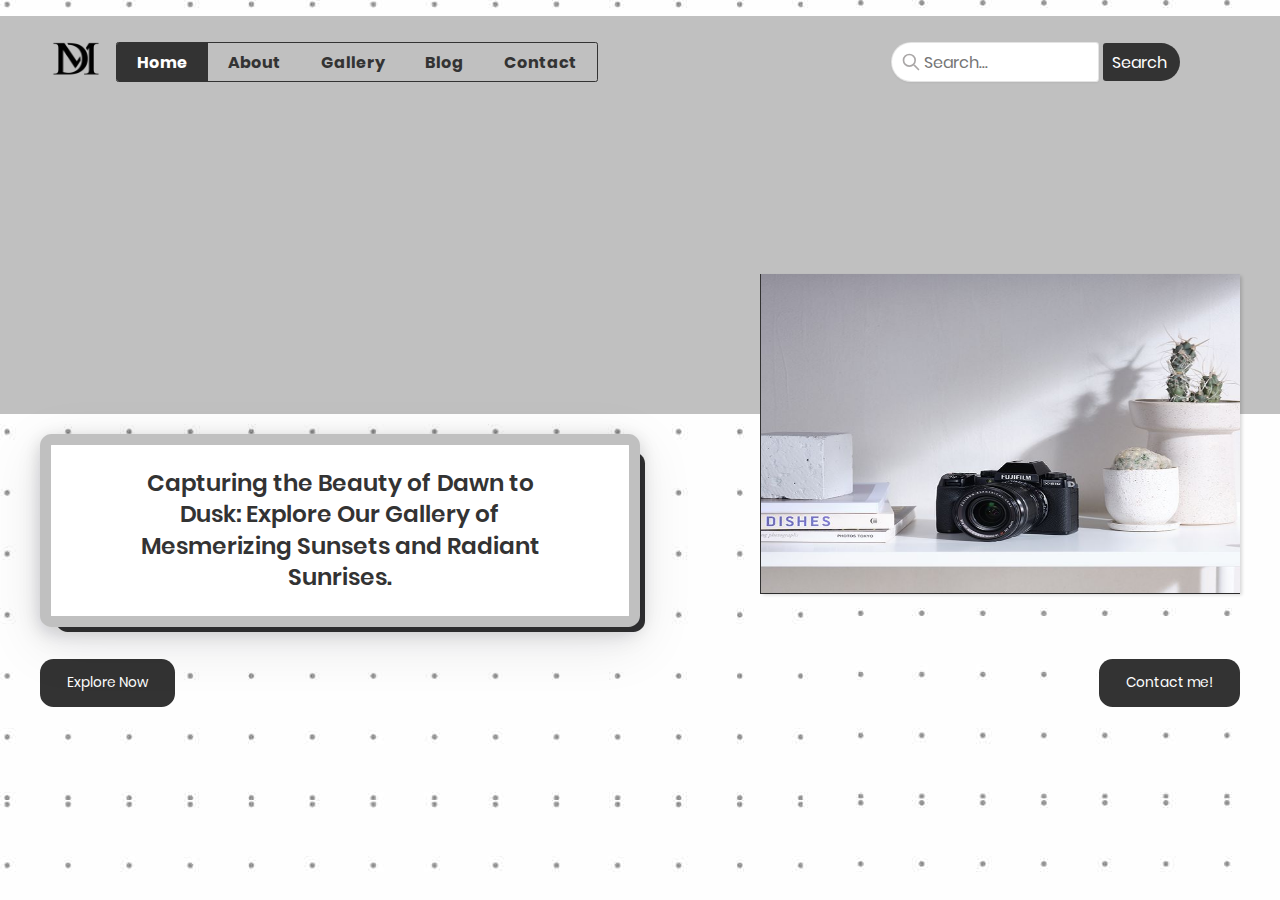
<file: dryn/index.html>
<!DOCTYPE html>
<html lang="en">

<head>
    <meta charset="UTF-8">
    <meta name="viewport" content="width=device-width, initial-scale=1.0">
    <link rel="stylesheet" href="style.css">
    <link rel="icon" type="image/x-icon" href="./img/favicon.ico">
    <title>Home</title>
</head>

<body>
    <main class="home">
        <header class="home__header">
            <nav class="navbar max-width">
                <div>
                    <div class="navbar__logo">
                        <img src="./img/logo.png" alt="website logo">
                    </div>
                    <ul class="navbar__links">
                        <li class="navbar__link active">
                            <a href="./index.html">Home</a>
                        </li>
                        <li class="navbar__link">
                            <a href="./about.html">About</a>
                        </li>
                        <li class="navbar__link">
                            <a href="./gallery.html">Gallery</a>
                        </li>
                        <li class="navbar__link">
                            <a href="./blog.html">Blog</a>
                        </li>
                        <li class="navbar__link">
                            <a href="./contact.html">Contact</a>
                        </li>
                    </ul>
                </div>
                <div class="navbar__searchbar">
                    <div class="searchbar__input">
                        <input type="text" placeholder="Search...">
                        <img src="./img/search-icon.svg" alt="search icon">
                    </div>
                    <button class="searchbar__btn">
                        Search
                    </button>
                </div>
            </nav>
        </header>
        <div class="home__content max-width">
            <div class="home__visual">
                <div class="visual__text">
                    Capturing the Beauty of Dawn to Dusk:
                    Explore Our Gallery of
                    Mesmerizing Sunsets and Radiant
                    Sunrises.
                </div>
                <div class="visual__img">
                    <img src="./img/camera-img.jpg" alt="camera">
                </div>
            </div>
            <div class="home__btns">
                <button class="home__explore-btn" onclick="location.href='./about.html'">Explore Now</button>
                <button class="home__signup-btn" onclick="location.href='./contact.html'">Contact me!</button>
            </div>
        </div>
        </div>
    </main>
    <script>
        document.addEventListener('DOMContentLoaded', function () {
            const searchInput = document.querySelector('.searchbar__input input');
            const searchButton = document.querySelector('.searchbar__btn');
            const searchResults = document.getElementById('searchResults');

            // Function to perform search
            function performSearch() {
                // Get the search input value
                const searchTerm = searchInput.value.trim().toLowerCase();

                // Redirect based on search term
                switch (searchTerm) {
                    case 'home':
                        window.location.href = './index.html';
                        break;
                    case 'about':
                        window.location.href = './about.html';
                        break;
                    case 'gallery':
                        window.location.href = './gallery.html';
                        break;
                    case 'blog':
                        window.location.href = './blog.html';
                        break;
                    case 'contact':
                        window.location.href = './contact.html';
                        break;
                    case 'facebook':
                    case 'fb':
                        window.location.href = 'https://www.facebook.com/dryn.manabat.9';
                        break;
                    case 'instagram':
                    case 'insta':
                        window.location.href = 'https://instagram.com/cloovvveeerr?igshid=NGVhN2U2NjQ0Yg==';
                        break;
                    case 'twitter':
                    case 'x':
                        window.location.href = 'https://x.com/cloovvveeerr?t=ZhFD_PQ17trS8VbDJC--HA&s=07';
                        break;
                    default:
                        // TODO: Implement search logic or handle other cases
                        displayResults("No matching page found for: " + searchTerm);
                        break;
                }
            }

            // Function to display search results
            function displayResults(results) {
                // Display results
                searchResults.innerHTML = results;
            }

            // Event listener for search button click
            searchButton.addEventListener('click', performSearch);

            // Event listener for pressing Enter key in the search input
            searchInput.addEventListener('keyup', function (event) {
                if (event.key === 'Enter') {
                    performSearch();
                }
            });
        });
    </script>

    <div class="page-loader active">
        <div>
            <img src="./img/logo.png">
            <span class="loader"></span>
        </div>
    </div>

    <script>
        document.addEventListener('DOMContentLoaded', function () {
            const pageLoader = document.querySelector('.page-loader');
            const request = (secs) => new Promise(resolve => setTimeout(resolve, secs));

            async function removePageLoader() {
                await request(300)
                pageLoader.classList.remove('active')
            }
            removePageLoader();
        })
    </script>
</html>
</file>
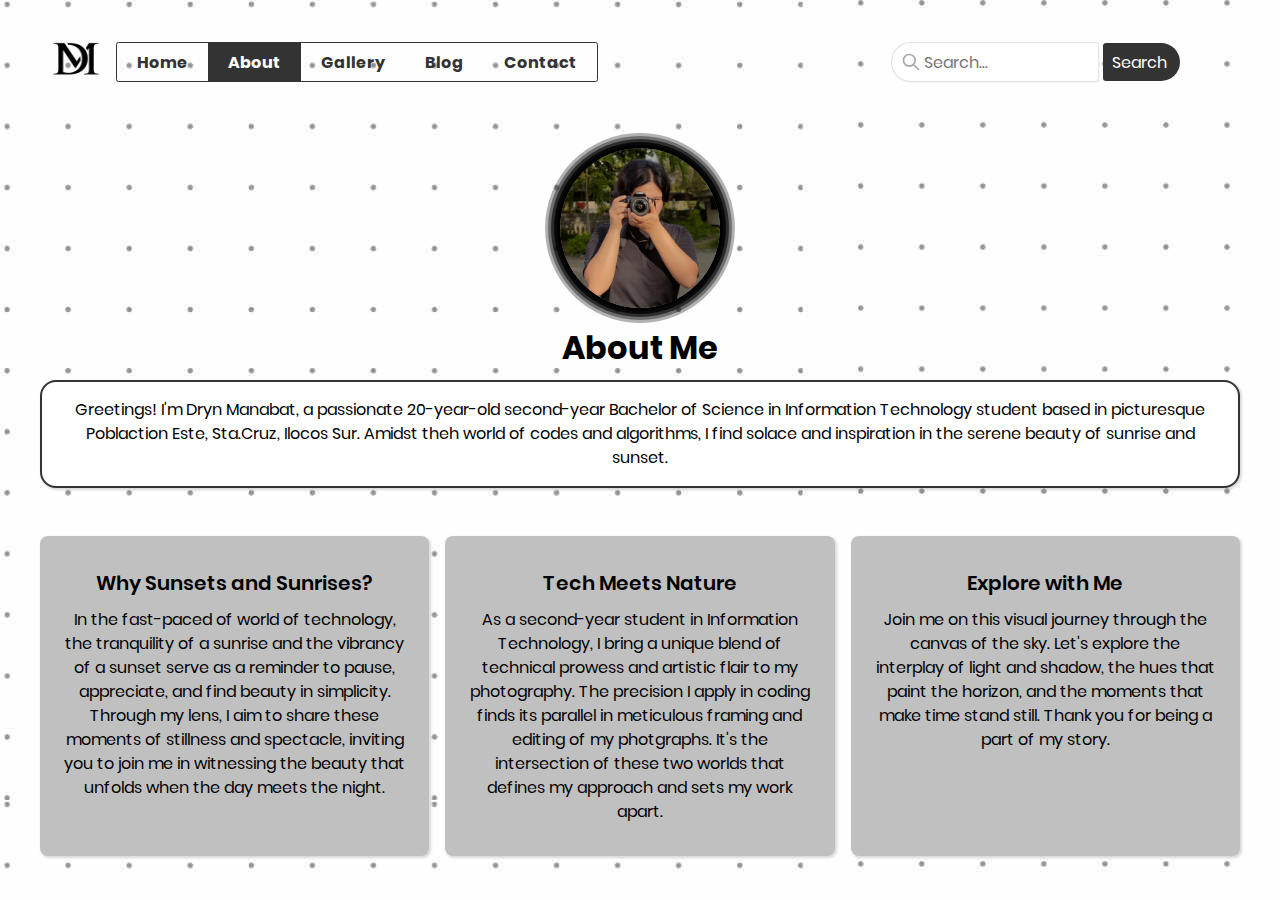
<file: dryn/about.html>
<!DOCTYPE html>
<html lang="en">

<head>
    <meta charset="UTF-8">
    <meta name="viewport" content="width=device-width, initial-scale=1.0">
    <link rel="stylesheet" href="style.css">
    <link rel="icon" type="image/x-icon" href="./img/favicon.ico">
    <title>About</title>
</head>

<body>
    <main class="about">
        <nav class="navbar max-width">
            <div>
                <div class="navbar__logo">
                    <img src="./img/logo.png" alt="website logo">
                </div>
                <ul class="navbar__links">
                    <li class="navbar__link">
                        <a href="./index.html">Home</a>
                    </li>
                    <li class="navbar__link active">
                        <a href="./about.html">About</a>
                    </li>
                    <li class="navbar__link">
                        <a href="./gallery.html">Gallery</a>
                    </li>
                    <li class="navbar__link">
                        <a href="./blog.html">Blog</a>
                    </li>
                    <li class="navbar__link">
                        <a href="./contact.html">Contact</a>
                    </li>
                </ul>
            </div>
            <div class="navbar__searchbar">
                <div class="searchbar__input">
                    <input type="text" placeholder="Search...">
                    <img src="./img/search-icon.svg" alt="search icon">
                </div>
                <button class="searchbar__btn">
                    Search
                </button>
            </div>
        </nav>
        <div class="about__content max-width">
            <div class="about__introduction">
                <img src="./img/dryn.jpg" class="about__img" alt="">
                <h1>About Me</h1>
                <div class="introduction__box">Greetings! I'm Dryn Manabat, a passionate 20-year-old second-year
                    Bachelor of Science in Information Technology student based in picturesque Poblaction Este,
                    Sta.Cruz, Ilocos Sur. Amidst theh world of codes and algorithms, I find solace and inspiration
                    in the serene beauty of sunrise and sunset.
                </div>
            </div>
            <div class="about__sub-intro">
                <div>
                    <h2>Why Sunsets and Sunrises?</h2>
                    <p>In the fast-paced of world of technology, the tranquility of a sunrise and the vibrancy of a
                        sunset serve as a reminder to pause, appreciate, and find beauty in simplicity. Through my lens,
                        I aim to share these moments of stillness and spectacle, inviting you to join me in witnessing
                        the beauty that unfolds when the day meets the night.
                    </p>
                </div>
                <div>
                    <h2>Tech Meets Nature</h2>
                    <p>As a second-year student in Information Technology, I bring a unique blend of technical prowess
                        and artistic flair to my photography. The precision I apply in coding finds its parallel in
                        meticulous framing and editing of my photgraphs. It's the intersection of these two worlds that
                        defines my approach and sets my work apart.
                    </p>
                </div>
                <div>
                    <h2>Explore with Me</h2>
                    <p>Join me on this visual journey through the canvas of the sky. Let's explore the interplay of
                        light and shadow, the hues that paint the horizon, and the moments that make time stand still.
                        Thank you for being a part of my story.
                    </p>
                </div>
            </div>

        </div>
    </main>
    <script>
        document.addEventListener('DOMContentLoaded', function () {
            const searchInput = document.querySelector('.searchbar__input input');
            const searchButton = document.querySelector('.searchbar__btn');
            const searchResults = document.getElementById('searchResults');

            // Function to perform search
            function performSearch() {
                // Get the search input value
                const searchTerm = searchInput.value.trim().toLowerCase();

                // Redirect based on search term
                switch (searchTerm) {
                    case 'home':
                        window.location.href = './index.html';
                        break;
                    case 'about':
                        window.location.href = './about.html';
                        break;
                    case 'gallery':
                        window.location.href = './gallery.html';
                        break;
                    case 'blog':
                        window.location.href = './blog.html';
                        break;
                    case 'contact':
                        window.location.href = './contact.html';
                        break;
                    case 'facebook':
                    case 'fb':
                        window.location.href = 'https://www.facebook.com/dryn.manabat.9';
                        break;
                    case 'instagram':
                    case 'insta':
                        window.location.href = 'https://instagram.com/cloovvveeerr?igshid=NGVhN2U2NjQ0Yg==';
                        break;
                    case 'twitter':
                    case 'x':
                        window.location.href = 'https://x.com/cloovvveeerr?t=ZhFD_PQ17trS8VbDJC--HA&s=07';
                        break;
                    default:
                        // TODO: Implement search logic or handle other cases
                        displayResults("No matching page found for: " + searchTerm);
                        break;
                }
            }

            // Function to display search results
            function displayResults(results) {
                // Display results
                searchResults.innerHTML = results;
            }

            // Event listener for search button click
            searchButton.addEventListener('click', performSearch);

            // Event listener for pressing Enter key in the search input
            searchInput.addEventListener('keyup', function (event) {
                if (event.key === 'Enter') {
                    performSearch();
                }
            });
        });
    </script>

    <div class="page-loader active">
        <div>
            <img src="./img/logo.png">
            <span class="loader"></span>
        </div>
    </div>

    <script>
        document.addEventListener('DOMContentLoaded', function () {
            const pageLoader = document.querySelector('.page-loader');
            const request = (secs) => new Promise(resolve => setTimeout(resolve, secs));

            async function removePageLoader() {
                await request(300)
                pageLoader.classList.remove('active')
            }
            removePageLoader();
        })
    </script>
</body>

</html>
</file>
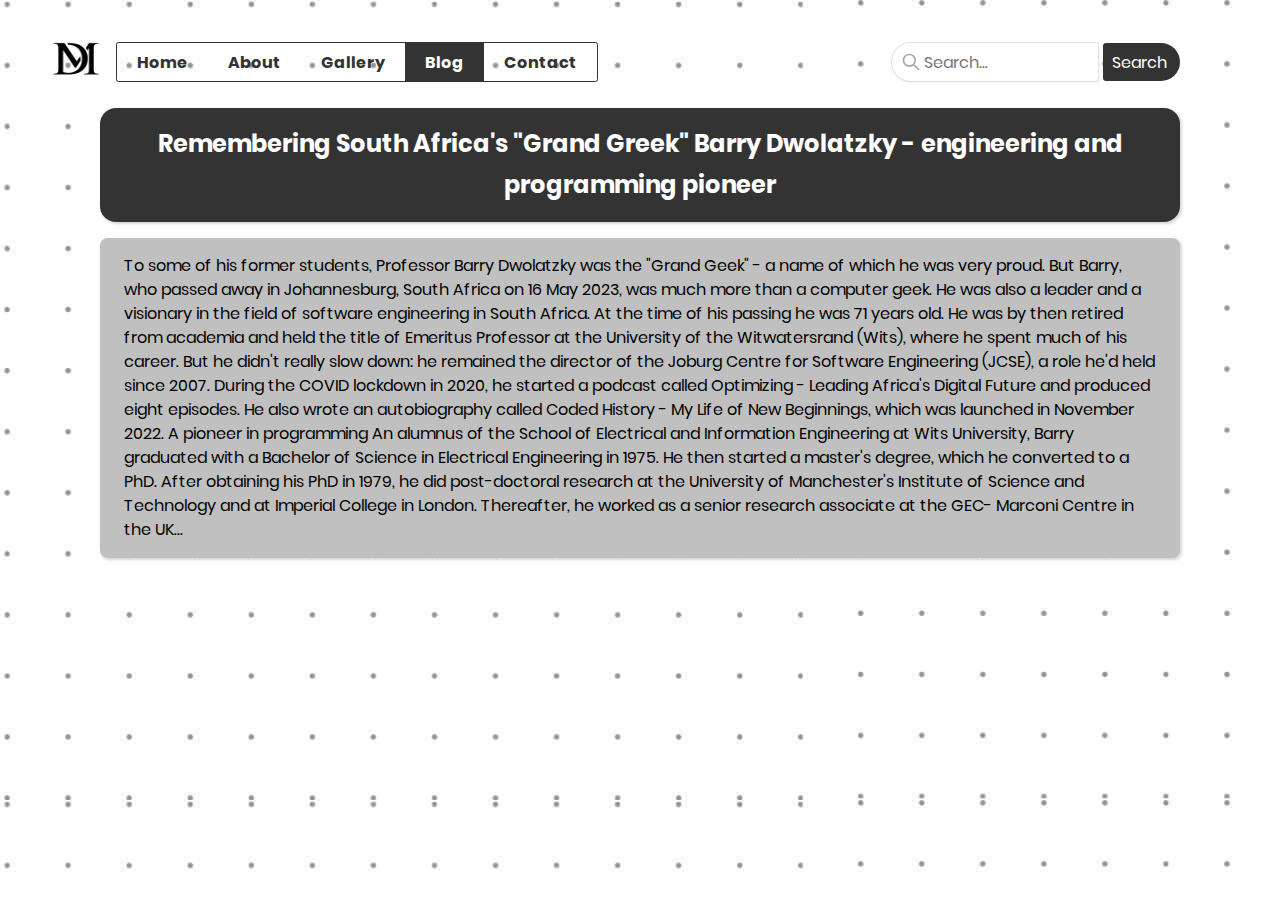
<file: dryn/blog.html>
<!DOCTYPE html>
<html lang="en">

<head>
    <meta charset="UTF-8">
    <meta name="viewport" content="width=device-width, initial-scale=1.0">
    <link rel="stylesheet" href="style.css">
    <link rel="icon" type="image/x-icon" href="./img/favicon.ico">
    <title>Blog</title>
</head>

<body>
    <main>
        <nav class="navbar max-width">
            <div>
                <div class="navbar__logo">
                    <img src="./img/logo.png" alt="website logo">
                </div>
                <ul class="navbar__links">
                    <li class="navbar__link">
                        <a href="./index.html">Home</a>
                    </li>
                    <li class="navbar__link">
                        <a href="./about.html">About</a>
                    </li>
                    <li class="navbar__link">
                        <a href="./gallery.html">Gallery</a>
                    </li>
                    <li class="navbar__link active">
                        <a href="./blog.html">Blog</a>
                    </li>
                    <li class="navbar__link">
                        <a href="./contact.html">Contact</a>
                    </li>
                </ul>
            </div>
            <div class="navbar__searchbar">
                <div class="searchbar__input">
                    <input type="text" placeholder="Search...">
                    <img src="./img/search-icon.svg" alt="search icon">
                </div>
                <button class="searchbar__btn">
                    Search
                </button>
            </div>
        </nav>
        <div class="blog__content max-width">
            <div class="blog__title">
                <h1>Remembering South Africa's "Grand Greek" Barry Dwolatzky - engineering and programming pioneer</h1>
            </div>
            <div class="blog__details">
                <p>
                    To some of his former students, Professor Barry Dwolatzky was the "Grand Geek" - a name of which he
                    was very proud. But Barry, who passed away in Johannesburg, South Africa on 16 May 2023, was much
                    more than a computer geek. He was also a leader and a visionary in the field of software engineering
                    in South Africa. At the time of his passing he was 71 years old. He was by then retired from
                    academia and held the title of Emeritus Professor at the University of the Witwatersrand (Wits),
                    where he spent much of his career.
                    But he didn't really slow down: he remained the director of the Joburg Centre for Software
                    Engineering (JCSE), a role he'd held since 2007. During the COVID lockdown in 2020, he started a
                    podcast called Optimizing - Leading Africa's Digital Future and produced eight episodes. He also
                    wrote an autobiography called Coded History - My Life of New Beginnings, which was launched in
                    November 2022.
                    A pioneer in programming
                    An alumnus of the School of Electrical and Information Engineering at Wits University, Barry
                    graduated with a Bachelor of Science in Electrical Engineering in 1975. He then started a master's
                    degree, which he converted to a PhD.
                    After obtaining his PhD in 1979, he did post-doctoral research at the University of Manchester's
                    Institute of Science and Technology and at Imperial College in London. Thereafter, he worked as a
                    senior research associate at the GEC- Marconi Centre in the UK...
                </p>
            </div>
        </div>
    </main>
    <script>
        document.addEventListener('DOMContentLoaded', function () {
            const searchInput = document.querySelector('.searchbar__input input');
            const searchButton = document.querySelector('.searchbar__btn');
            const searchResults = document.getElementById('searchResults');

            // Function to perform search
            function performSearch() {
                // Get the search input value
                const searchTerm = searchInput.value.trim().toLowerCase();

                // Redirect based on search term
                switch (searchTerm) {
                    case 'home':
                        window.location.href = './index.html';
                        break;
                    case 'about':
                        window.location.href = './about.html';
                        break;
                    case 'gallery':
                        window.location.href = './gallery.html';
                        break;
                    case 'blog':
                        window.location.href = './blog.html';
                        break;
                    case 'contact':
                        window.location.href = './contact.html';
                        break;
                    case 'facebook':
                    case 'fb':
                        window.location.href = 'https://www.facebook.com/dryn.manabat.9';
                        break;
                    case 'instagram':
                    case 'insta':
                        window.location.href = 'https://instagram.com/cloovvveeerr?igshid=NGVhN2U2NjQ0Yg==';
                        break;
                    case 'twitter':
                    case 'x':
                        window.location.href = 'https://x.com/cloovvveeerr?t=ZhFD_PQ17trS8VbDJC--HA&s=07';
                        break;
                    default:
                        // TODO: Implement search logic or handle other cases
                        displayResults("No matching page found for: " + searchTerm);
                        break;
                }
            }

            // Function to display search results
            function displayResults(results) {
                // Display results
                searchResults.innerHTML = results;
            }

            // Event listener for search button click
            searchButton.addEventListener('click', performSearch);

            // Event listener for pressing Enter key in the search input
            searchInput.addEventListener('keyup', function (event) {
                if (event.key === 'Enter') {
                    performSearch();
                }
            });
        });
    </script>

    <div class="page-loader active">
        <div>
            <img src="./img/logo.png">
            <span class="loader"></span>
        </div>
    </div>

    <script>
        document.addEventListener('DOMContentLoaded', function () {
            const pageLoader = document.querySelector('.page-loader');
            const request = (secs) => new Promise(resolve => setTimeout(resolve, secs));

            async function removePageLoader() {
                await request(300)
                pageLoader.classList.remove('active')
            }
            removePageLoader();
        })
    </script>
</body>

</html>
</file>
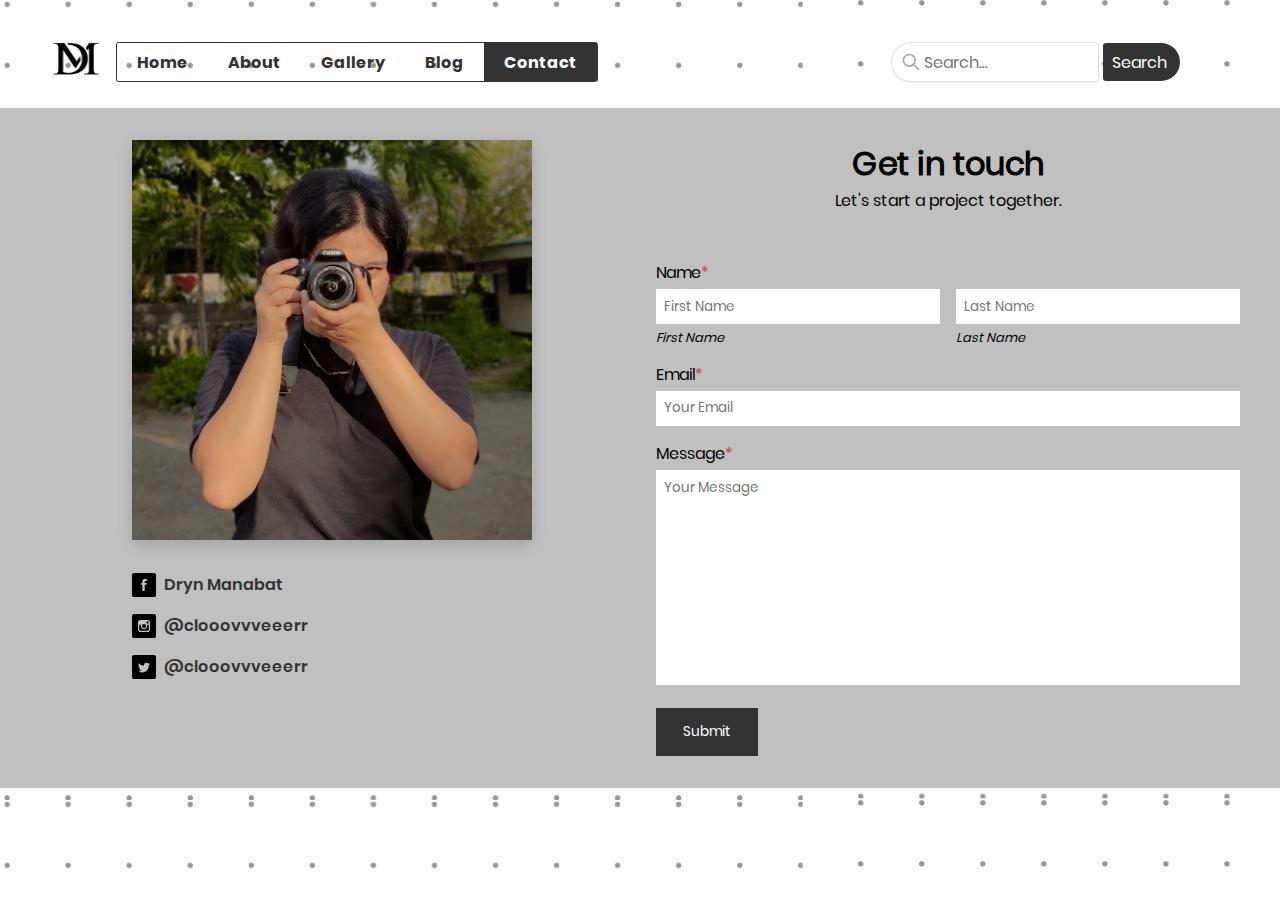
<file: dryn/contact.html>
<!DOCTYPE html>
<html lang="en">

<head>
    <meta charset="UTF-8">
    <meta name="viewport" content="width=device-width, initial-scale=1.0">
    <link rel="stylesheet" href="style.css">
    <link rel="icon" type="image/x-icon" href="./img/favicon.ico">
    <title>Contact</title>
</head>

<body>
    <main>
        <nav class="navbar max-width">
            <div>
                <div class="navbar__logo">
                    <img src="./img/logo.png" alt="website logo">
                </div>
                <ul class="navbar__links">
                    <li class="navbar__link">
                        <a href="./index.html">Home</a>
                    </li>
                    <li class="navbar__link">
                        <a href="./about.html">About</a>
                    </li>
                    <li class="navbar__link">
                        <a href="./gallery.html">Gallery</a>
                    </li>
                    <li class="navbar__link">
                        <a href="./blog.html">Blog</a>
                    </li>
                    <li class="navbar__link active">
                        <a href="./contact.html">Contact</a>
                    </li>
                </ul>
            </div>
            <div class="navbar__searchbar">
                <div class="searchbar__input">
                    <input type="text" placeholder="Search...">
                    <img src="./img/search-icon.svg" alt="search icon">
                </div>
                <button class="searchbar__btn">
                    Search
                </button>
            </div>
        </nav>
        <div class="contact__content">
            <div class="max-width content__container">
                <div class="contact__details">
                    <img src="./img/dryn.jpg" class="contact__img">
                    <div class="details__social">
                        <div>
                            <img src="./img/fb.svg" alt="fb icon">
                            <a href="https://www.facebook.com/dryn.manabat.9">Dryn Manabat</a>
                        </div>
                        <div>
                            <img src="./img/insta.svg" alt="fb icon">
                            <a href="https://instagram.com/cloovvveeerr?igshid=NGVhN2U2NjQ0Yg==">@clooovvveeerr</a>
                        </div>
                        <div>
                            <img src="./img/twitter.svg" alt="fb icon">
                            <a href="https://x.com/cloovvveeerr?t=ZhFD_PQ17trS8VbDJC--HA&s=07">@clooovvveeerr</a>
                        </div>
                    </div>
                </div>
                <div class="contact__form">
                    <h1>Get in touch</h1>
                    <p>Let's start a project together.</p>
                    <form id="contactForm">
                        <div class="input-col2">
                            <div class="input-container">
                                <span class="input-label">Name</span>
                                <input type="text" name="firstName" id="firstName" placeholder="First Name">
                                <div class="input-sub-label">First Name</div>
                            </div>
                            <div class="input-container">
                                <input type="text" name="lastName" id="lastName" placeholder="Last Name">
                                <div class="input-sub-label">Last Name</div>
                            </div>
                        </div>
                        <div class="input-container">
                            <span class="input-label">Email</span>
                            <input type="email" name="email" id="email" placeholder="Your Email">
                        </div>
                        <div class="input-container">
                            <span class="input-label">Message</span>
                            <textarea cols="30" rows="10" name="message" id="message" placeholder="Your Message"></textarea>
                        </div>
                        <div class="form__footer">
                            <button type="submit">Submit</button>
                        </div>
                    </form>
                </div>
            </div>
        </div>
    </main>
    <script>
        document.addEventListener('DOMContentLoaded', function () {
            const contactForm = document.getElementById('contactForm');
            const firstNameInput = document.getElementById('firstName');
            const lastNameInput = document.getElementById('lastName');
            const emailInput = document.getElementById('email');
            const messageInput = document.getElementById('message');

            // Event listener for form submission
            contactForm.addEventListener('submit', function (event) {
                event.preventDefault(); // Prevent default form submission
                // TODO: Add logic for form submission and display hovering notification
                alert('Form submitted!');
                
                // Clear form inputs after submission
                firstNameInput.value = '';
                lastNameInput.value = '';
                emailInput.value = '';
                messageInput.value = '';
            });
        });
    </script>

    <div class="page-loader active">
        <div>
            <img src="./img/logo.png">
            <span class="loader"></span>
        </div>
    </div>

    <script>
        document.addEventListener('DOMContentLoaded', function () {
            const pageLoader = document.querySelector('.page-loader');
            const request = (secs) => new Promise(resolve => setTimeout(resolve, secs));

            async function removePageLoader() {
                await request(300)
                pageLoader.classList.remove('active')
            }
            removePageLoader();
        })
    </script>
</body>

</html>
</file>
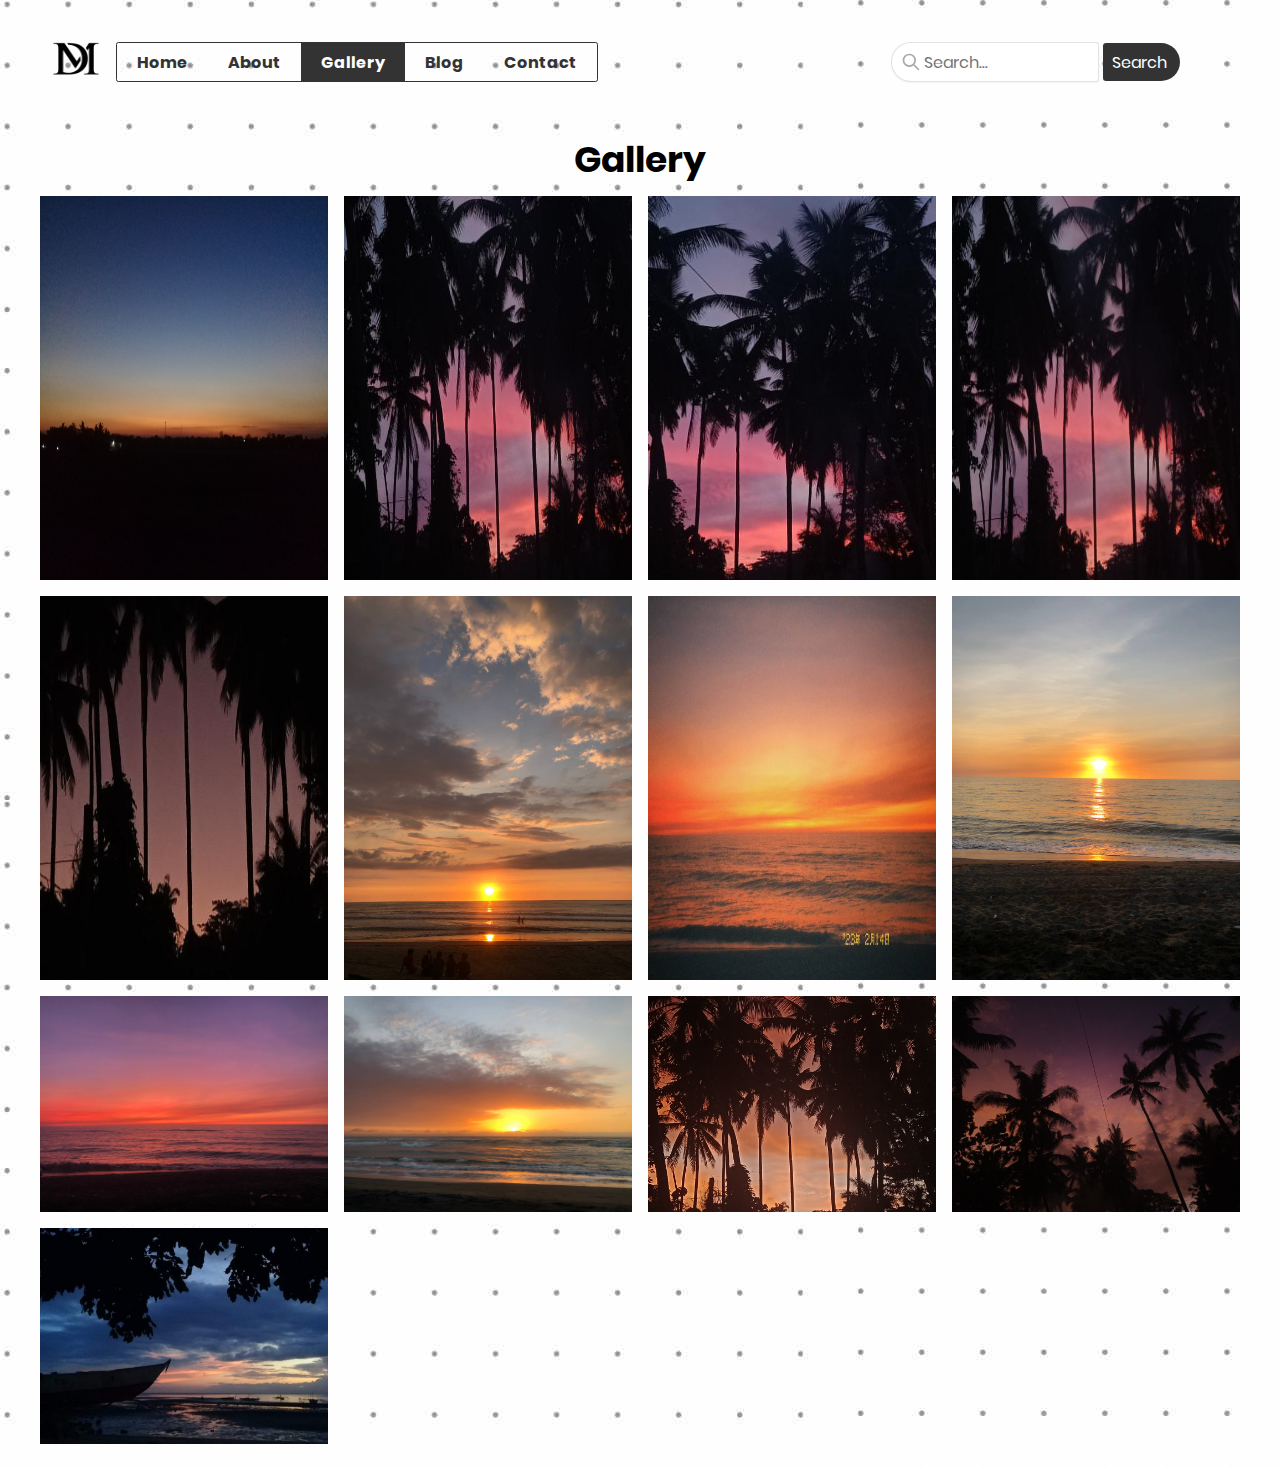
<file: dryn/gallery.html>
<!DOCTYPE html>
<html lang="en">

<head>
    <meta charset="UTF-8">
    <meta name="viewport" content="width=device-width, initial-scale=1.0">
    <link rel="stylesheet" href="style.css">
    <link rel="icon" type="image/x-icon" href="./img/favicon.ico">
    <title>Gallery</title>
</head>

<body>
    <main>
        <nav class="navbar max-width">
            <div>
                <div class="navbar__logo">
                    <img src="./img/logo.png" alt="website logo">
                </div>
                <ul class="navbar__links">
                    <li class="navbar__link">
                        <a href="./index.html">Home</a>
                    </li>
                    <li class="navbar__link">
                        <a href="./about.html">About</a>
                    </li>
                    <li class="navbar__link active">
                        <a href="./gallery.html">Gallery</a>
                    </li>
                    <li class="navbar__link">
                        <a href="./blog.html">Blog</a>
                    </li>
                    <li class="navbar__link">
                        <a href="./contact.html">Contact</a>
                    </li>
                </ul>
            </div>
            <div class="navbar__searchbar">
                <div class="searchbar__input">
                    <input type="text" placeholder="Search...">
                    <img src="./img/search-icon.svg" alt="search icon">
                </div>
                <button class="searchbar__btn">
                    Search
                </button>
            </div>
        </nav>
        <div class="gallery__content max-width">
            <h1>Gallery</h1>
            <div class="gallery__images">
                <img src="./img/g1.jpg" alt="gallery image">
                <img src="./img/g2.jpg" alt="gallery image">
                <img src="./img/g3.jpg" alt="gallery image">
                <img src="./img/g4.jpg" alt="gallery image">
                <img src="./img/g5.jpg" alt="gallery image">
                <img src="./img/g6.jpg" alt="gallery image">
                <img src="./img/g7.jpg" alt="gallery image">
                <img src="./img/g8.jpg" alt="gallery image">
                <img src="./img/g9.jpg" alt="gallery image">
                <img src="./img/g10.jpg" alt="gallery image">
                <img src="./img/g11.jpg" alt="gallery image">
                <img src="./img/g12.jpg" alt="gallery image">
                <img src="./img/g13.jpeg" alt="gallery image">
            </div>
        </div>
    </main>
    <script>
        document.addEventListener('DOMContentLoaded', function () {
            const searchInput = document.querySelector('.searchbar__input input');
            const searchButton = document.querySelector('.searchbar__btn');
            const searchResults = document.getElementById('searchResults');

            // Function to perform search
            function performSearch() {
                // Get the search input value
                const searchTerm = searchInput.value.trim().toLowerCase();

                // Redirect based on search term
                switch (searchTerm) {
                    case 'home':
                        window.location.href = './index.html';
                        break;
                    case 'about':
                        window.location.href = './about.html';
                        break;
                    case 'gallery':
                        window.location.href = './gallery.html';
                        break;
                    case 'blog':
                        window.location.href = './blog.html';
                        break;
                    case 'contact':
                        window.location.href = './contact.html';
                        break;
                    case 'facebook':
                    case 'fb':
                        window.location.href = 'https://www.facebook.com/dryn.manabat.9';
                        break;
                    case 'instagram':
                    case 'insta':
                        window.location.href = 'https://instagram.com/cloovvveeerr?igshid=NGVhN2U2NjQ0Yg==';
                        break;
                    case 'twitter':
                    case 'x':
                        window.location.href = 'https://x.com/cloovvveeerr?t=ZhFD_PQ17trS8VbDJC--HA&s=07';
                        break;
                    default:
                        // TODO: Implement search logic or handle other cases
                        displayResults("No matching page found for: " + searchTerm);
                        break;
                }
            }

            // Function to display search results
            function displayResults(results) {
                // Display results
                searchResults.innerHTML = results;
            }

            // Event listener for search button click
            searchButton.addEventListener('click', performSearch);

            // Event listener for pressing Enter key in the search input
            searchInput.addEventListener('keyup', function (event) {
                if (event.key === 'Enter') {
                    performSearch();
                }
            });
        });
    </script>

    <div class="page-loader active">
        <div>
            <img src="./img/logo.png">
            <span class="loader"></span>
        </div>
    </div>

    <script>
        document.addEventListener('DOMContentLoaded', function () {
            const pageLoader = document.querySelector('.page-loader');
            const request = (secs) => new Promise(resolve => setTimeout(resolve, secs));

            async function removePageLoader() {
                await request(300)
                pageLoader.classList.remove('active')
            }
            removePageLoader();
        })
    </script>
</body>

</html>
</file>
<file: dryn/style.css>
/* Reset default css */
* {
    padding: 0;
    margin: 0;
    box-sizing: border-box;
    list-style: none;
    text-decoration: none;
    font-family: 'poppins-regular';
    scroll-behavior: smooth;
}

/* Font family */
@font-face {
    font-family: 'Poppins-light';
    src: local('Poppins Light'), local('Poppins-Light'),
        url('./font/Poppins-Light.woff2') format('woff2'),
        url('./font/Poppins-Light.woff') format('woff'),
        url('./font/Poppins-Light.ttf') format('truetype');
    font-weight: 300;
    font-style: normal;
}

@font-face {
    font-family: 'Poppins-regular';
    src: local('Poppins Regular'), local('Poppins-Regular'),
        url('./font/Poppins-Regular.woff2') format('woff2'),
        url('./font/Poppins-Regular.woff') format('woff'),
        url('./font/Poppins-Regular.ttf') format('truetype');
    font-weight: 400;
    font-style: normal;
}

@font-face {
    font-family: 'Poppins-semibold';
    src: local('Poppins Semi Bold'), local('Poppins-Semi-Bold'),
        url('./font/Poppins-SemiBold.woff2') format('woff2'),
        url('./font/Poppins-SemiBold.woff') format('woff'),
        url('./font/Poppins-SemiBold.ttf') format('truetype');
    font-weight: 600;
    font-style: normal;
}

@font-face {
    font-family: 'Poppins-bold';
    src: local('Poppins Bold'), local('Poppins-Bold'),
        url('./font/Poppins-Bold.woff2') format('woff2'),
        url('./font/Poppins-Bold.woff') format('woff'),
        url('./font/Poppins-Bold.ttf') format('truetype');
    font-weight: 700;
    font-style: normal;
}

/* Layout */
body {
    background: url('./img/dotted-bg.jpg');
    background-size: contain;
}

.max-width {
    max-width: 1200px;
    margin: auto;
}

main {
    height: 100vh;
    padding-top: 1em;
}


/* Navbar  */
.navbar {
    display: flex;
    align-items: center;
    justify-content: space-between;
    padding: 1.25em 0;

}

.navbar>div {
    display: flex;
    align-items: center;
}

.navbar__logo {
    margin-right: .25em;
}

.navbar__logo img {
    width: 4.5em;
}

.navbar__links {
    display: flex;
    align-items: center;
    border: 1px solid #333;
    border-radius: .15em;
    overflow: hidden;
}

.navbar__link a {
    font-family: 'poppins-bold';
    display: block;
    color: #333;
    background-color: transparent;
    padding: .4em 1.25em;
    font-size: 1em;
    transition: all .3s ease;
}


.navbar__link a:hover,
.navbar__link.active a {
    background-color: #333;
    color: #fff;
}

.navbar__link a:focus {
    transform: scale(.8);
}

.navbar__searchbar {
    gap: .25em;
    margin-right: 5%;
}

.searchbar__input {
    position: relative;
}

.searchbar__input input {
    border: 1px solid #dfdfdfdf;
    border-radius: 1.5em .25em .25em 1.5em;
    box-shadow: rgba(0, 0, 0, 0.05) 0px 1px 2px 0px;
    font-size: 1em;
    padding: .4em .4em .4em 2em;
    outline: none;
    transition: all .3s ease;
    max-width: 13em;
}

.searchbar__input input:focus {
    border-color: #333;
}

.searchbar__input img {
    width: 1.25em;
    position: absolute;
    transform: translate(-50%, -50%);
    top: 50%;
    left: 10%;
}

.searchbar__btn {
    border: none;
    border-radius: .25em 1.5em 1.5em .25em;
    background-color: #333;
    color: #fff;
    font-size: 1em;
    padding: .4em .8em .4em .6em;
    cursor: pointer;
    transition: all .3s ease;
}

.searchbar__btn:hover {
    background-color: #3f3f3f;
}


/* Home */
.home__header {
    background: #c0c0c0;
    height: 45%;
}

.home__content {
    padding: 1.25em 0;
}

.home__visual {
    position: relative;
}

.visual__text {
    max-width: 50%;
    font-family: 'poppins-semibold';
    text-align: center;
    font-size: 1.45em;
    line-height: 1.35em;
    color: #333;
    background-color: #fff;
    padding: 1em 3em;
    border: .5em solid #c0c0c0;
    border-radius: .5em;
    position: relative;
    box-shadow: rgba(17, 17, 26, 0.1) 0px 4px 16px, rgba(17, 17, 26, 0.1) 0px 8px 24px, rgba(17, 17, 26, 0.1) 0px 16px 56px;
}

.visual__text::before {
    content: '';
    position: absolute;
    top: .3em;
    right: -.7em;
    width: 102%;
    height: 105%;
    background-color: #333;
    border-radius: .5em;
    z-index: -1;
}

.visual__img {
    position: absolute;
    right: 0;
    top: -10em;
    width: 40%;
    height: 20em;
    border-left: 1px solid #333;
    border-bottom: 1px solid #333;
}

.visual__img img {
    width: 100%;
    height: 100%;
    object-fit: fill;
    box-shadow: rgba(0, 0, 0, 0.15) 2.4px 2.4px 3.2px;
}

.home__btns {
    margin-top: 2em;
    display: flex;
    align-items: center;
    justify-content: space-between;
}

.home__btns button {
    border: none;
    background: #333;
    color: #fff;
    padding: 1em 2em;
    font-size: .85em;
    cursor: pointer;
    transition: all .3s ease;
}

.home__btns button:hover {
    background-color: #3f3f3f;
}

.home__btns button:focus {
    transform: scale(.9);
}

.home__explore-btn {
    border-radius: 1em;    
}

.home__signup-btn {
    border-radius: 1em;    
}

/* About */
.about__content {
    padding: 1.5em 0;
}

.about__introduction {
    text-align: center;
    margin-bottom: 3em;
}

.about__img {
    width: 10em;
    height: 10em;
    border-radius: 100%;
    display: block;
    margin: 1em auto;
    box-shadow: rgb(0 0 0 / 90%) 0px 0px 0px 3px, rgb(0 0 0 / 80%) 0px 0px 0px 6px, rgb(0 0 0 / 60%) 0px 0px 0px 9px, rgb(11 11 11 / 40%) 0px 0px 0px 12px, rgb(0 0 0 / 30%) 0px 0px 0px 15px;
}

.about__introduction h1 {
    font-family: 'poppins-bold';
    font-size: 2em;
    margin-bottom: .25em;
}

.introduction__box {
    border: 2px solid #333;
    padding: 1em;
    border-radius: 1em;
    font-size: 1em;
    line-height: 1.5em;
    background-color: #fff;
    box-shadow: rgba(0, 0, 0, 0.15) 1.95px 1.95px 2.6px;
}

.about__sub-intro {
    display: grid;
    grid-template-columns: repeat(3, 1fr);
    text-align: center;
    gap: 1em;
}

.about__sub-intro>div {
    padding: 2em 1.5em;
    background: #c0c0c0;
    border-radius: .5em;
    box-shadow: rgba(0, 0, 0, 0.15) 1.95px 1.95px 2.6px;
    transition: all .3s ease;
    cursor: default;
}

.about__sub-intro>div:hover {
    transform: translateY(-4px);
}

.about__sub-intro>div h2 {
    font-family: 'poppins-semibold';
    font-size: 1.25em;
    line-height: 1.5em;
    margin-bottom: .5em;
}

.about__sub-intro>div p {
    font-size: 1em;
    line-height: 1.5em;
}


/* Gallery */
.gallery__content {
    padding: 1.5em 0;
    text-align: center;
}

.gallery__content h1 {
    font-family: 'poppins-bold';
    font-size: 2.25em;
    margin-bottom: .25em;
}

.gallery__images {
    display: grid;
    grid-template-columns: repeat(4, 1fr);
    gap: 1em;
}

.gallery__images img {
    width: 100%;
    height: 100%;
    object-fit: fill;
    display: block;
    cursor: pointer;
    transition: all .3s ease-in-out;
}

.gallery__images img:hover {
    transform: scale(1.1);
}

/* Blog */
.blog__title {
    padding: 1em;
    background-color: #333;
    color: #fff;
    text-align: center;
    max-width: 90%;
    margin: auto;
    margin-bottom: 1em;
    border-radius: 1em;
    box-shadow: rgba(0, 0, 0, 0.15) 1.95px 1.95px 2.6px;
}

.blog__title h1 {
    font-family: 'poppins-bold';
    font-size: 1.5em;
    line-height: 1.7em;
}

.blog__details {
    padding: 1em 1.5em;
    background: #c0c0c0;
    border-radius: .5em;
    box-shadow: rgba(0, 0, 0, 0.15) 1.95px 1.95px 2.6px;
    max-width: 90%;
    margin: auto;
}

.blog__details p {
    font-size: 1em;
    line-height: 1.5em;
}

/* Contact */
.contact__content {
    background: #c0c0c0;
    padding: 2em 0;
}

.content__container {
    display: grid;
    grid-template-columns: repeat(2, 1fr);
    gap: 2em;
}

.contact__details {
    width: 25em;
    margin: 0 auto;
}

.contact__details .contact__img {
    width: 100%;
    height: 25em;
    display: block;
    box-shadow: rgba(0, 0, 0, 0.15) 0px 5px 15px 0px;
}

.details__social {
    margin-top: 2em;
}

.details__social img {
    width: 1.5em;
}

.details__social>div {
    display: flex;
    align-items: center;
    gap: .5em;
    margin-bottom: 1em;
    transition: all .3s ease;
}

.details__social>div:hover {
    transform: translateX(-5px);
}


.details__social>div a {
    font-family: 'poppins-semibold';
    color: #333;
}

.contact__form {
    text-align: center;
}

.contact__form form {
    margin-top: 3em;
    text-align: left;
}

.input-col2 {
    display: flex;
    align-items: flex-end;
    gap: 1rem;
}

.input-container {
    width: 100%;
    margin-bottom: 1em;
}

.input-container input {
    width: 100%;
    padding: .5em;
    outline: none;
    border: 1px solid transparent;
    transition: all .3s ease;
}

.input-container input:focus {
    box-shadow: rgba(0, 0, 0, 0.15) 0px 3px 3px 0px;
    border-color: #333;
}

.input-label {
    font-size: 1em;
    line-height: 1.5em;
    margin-bottom: .25em;
    display: block;
}

.input-label::after {
    content: '*';
    color: rgb(214, 70, 70);
}

.input-sub-label {
    font-size: .8em;
    line-height: 1.5em;
    margin-top: .25em;
    font-style: italic;
}

.input-container textarea {
    width: 100%;
    resize: none;
    outline: none;
    padding: .5em;
    border: 1px solid transparent;
    transition: all .3s ease;
}

.input-container textarea:focus {
    box-shadow: rgba(0, 0, 0, 0.15) 0px 3px 3px 0px;
    border-color: #333;
}

.form__footer button {
    border: none;
    background: #333;
    color: #fff;
    padding: 1em 2em;
    font-size: .85em;
    cursor: pointer;
    transition: all .3s ease;
}

.form__footer button:hover {
    background-color: #3f3f3f;
}

.form__footer button:focus {
    transform: scale(.9);
}



/* Page loader */
.page-loader {
    position: fixed;
    top: -200%;
    right: 0;
    bottom: 0;
    left: 0;
    background-color: #333;
    height: 100vh;
    opacity: 0;
    visibility: hidden;
    transition: all .3s ease-in;
}

.page-loader.active {
    top: 0;
    opacity: 1;
    visibility: visible;
}

.page-loader>div {
    display: flex;
    align-items: center;
    justify-content: center;
    flex-direction: column;
    gap: .25em;
    height: 100%;
}

.page-loader img {
    width: 5em;
}

.loader {
    width: .8em;
    height: .8em;
    border-radius: 50%;
    background-color: #fff;
    box-shadow: 32px 0 #fff, -32px 0 #fff;
    position: relative;
    animation: flash 0.5s ease-out infinite alternate;
    display: block;
}

@keyframes flash {
    0% {
        background-color: #FFF2;
        box-shadow: 32px 0 #FFF2, -32px 0 #FFF;
    }

    50% {
        background-color: #FFF;
        box-shadow: 32px 0 #FFF2, -32px 0 #FFF2;
    }

    100% {
        background-color: #FFF2;
        box-shadow: 32px 0 #FFF, -32px 0 #FFF2;
    }
}
</file>
